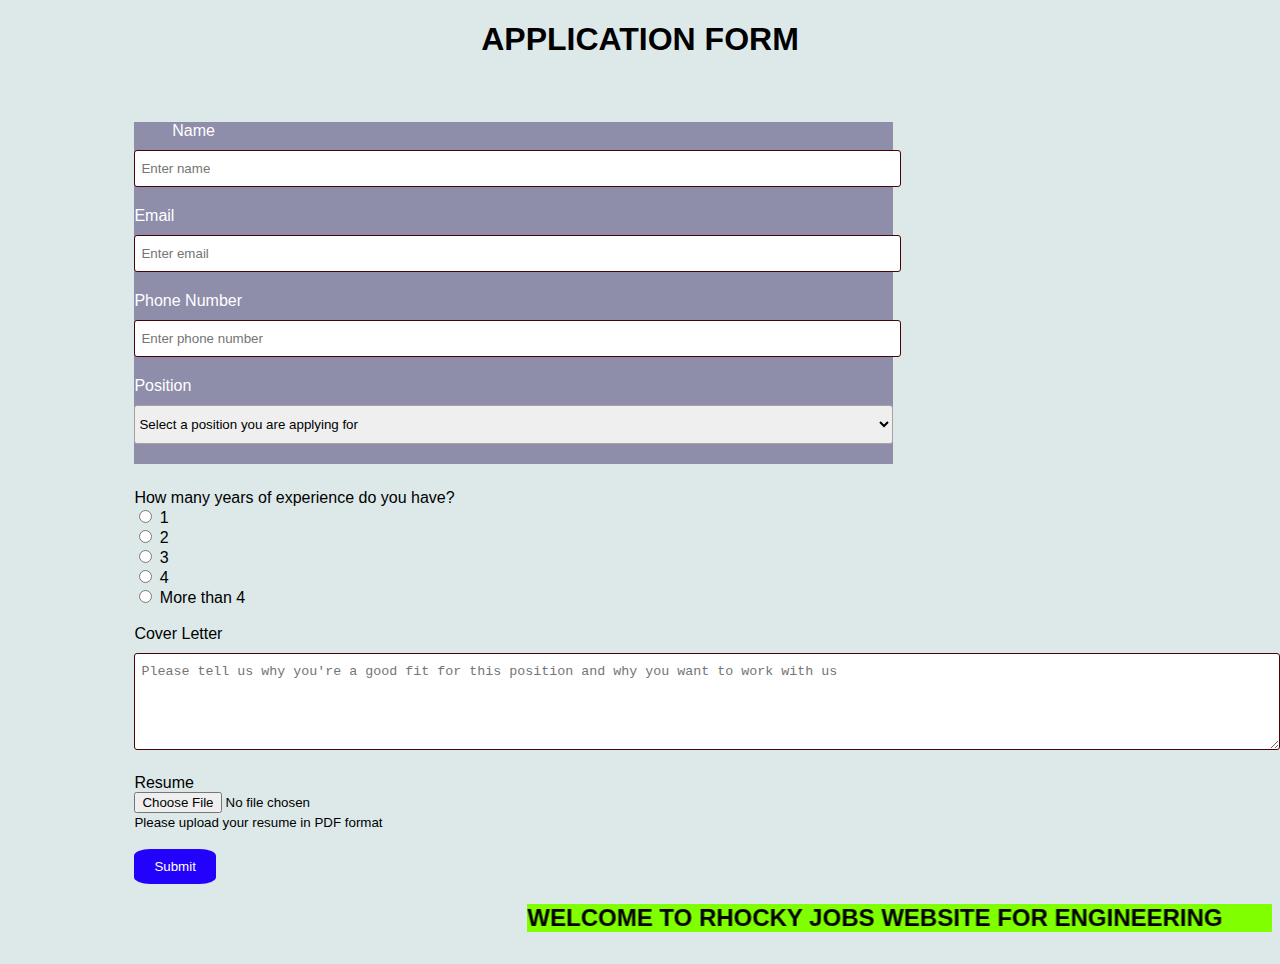
<file: application form.html>
<!DOCTYPE html>
<html lang="en">
<head>
    <meta charset="UTF-8">
    <meta name="viewport" content="width=device-width, initial-scale=1.0">
    <title>jobs form </title>
    <link rel="stylesheet" href="jobform.css">
</head>
<body style="background-color: rgb(221, 233, 233); font-family:sans-serif; font-size: 1em">
    <div class="form">
        <h1>APPLICATION FORM</h1>
    </div>
  
    <form action="#" method="POST" enctype="multipart/form-data">
       <div class="name1">
        <span>
            <label for="name" style="margin-left: 5%;">Name</label>
            <input type="text" id="name" name="name" class="name" placeholder="Enter name" required>
            
        <label for="email">Email</label>
        <input type="email" name="email" id="email" class="email" placeholder="Enter email" required>
        
            <label for="tel">Phone Number</label>
            <input type="tel" name="tel" class="tel" maxlength="10" id="tel" placeholder="Enter phone number" required>

        <label for="position">Position</label>
        <select name="position" class="position" id="position" placeholder="" required>
            <option value="">Select a position you are applying for</option>
            <option value="">Software Developer</option>
            <option value="">Graphic Designer</option>
            <option value="">Electrical Engineer</option>
            <option value="">Mechanical Engineer</option>
        </select>
    </span>
    </div>
        
       <div class="dis">
        <label for="Email">How many years of experience do you have?</label><br>
            <input type="radio" id="exp1" name="experience" value="1">
        <label for="exp1">1</label><br>
            <input type="radio" id="exp2" name="experience" value="2">
        <label for="exp2">2</label><br>
            <input type="radio" id="exp3" name="experience" value="3">
        <label for="exp3">3</label><br>
            <input type="radio" id="exp4" name="experience" value="4">
        <label for="exp4">4</label><br>
            <input type="radio" id="expmore4" name="experience" value="more4">
        <label for="expmore4">More than 4</label><br><br>
        
        <label for="cover">Cover Letter</label>
             <textarea name="cover" class="cover" id="cover" placeholder="Please tell us why you're a good fit for this position and why you want to work with us" rows="5" required></textarea>
        
        <label for="file">Resume</label><br>		
        <input type="file" name="file" class="file" required><br>
        <small>Please upload your resume in PDF format</small><br><br>
        
        <input name="submit" type="submit" value="Submit">
    </div> 
    </form>
    
    </div>
    <div class="roc">
        <span ><marquee behavior="alternate" direction=""><h2 style="background-color: chartreuse;">WELCOME TO RHOCKY JOBS WEBSITE FOR ENGINEERING</h2></marquee> </span>
</div>

</body>
</html>
</file>
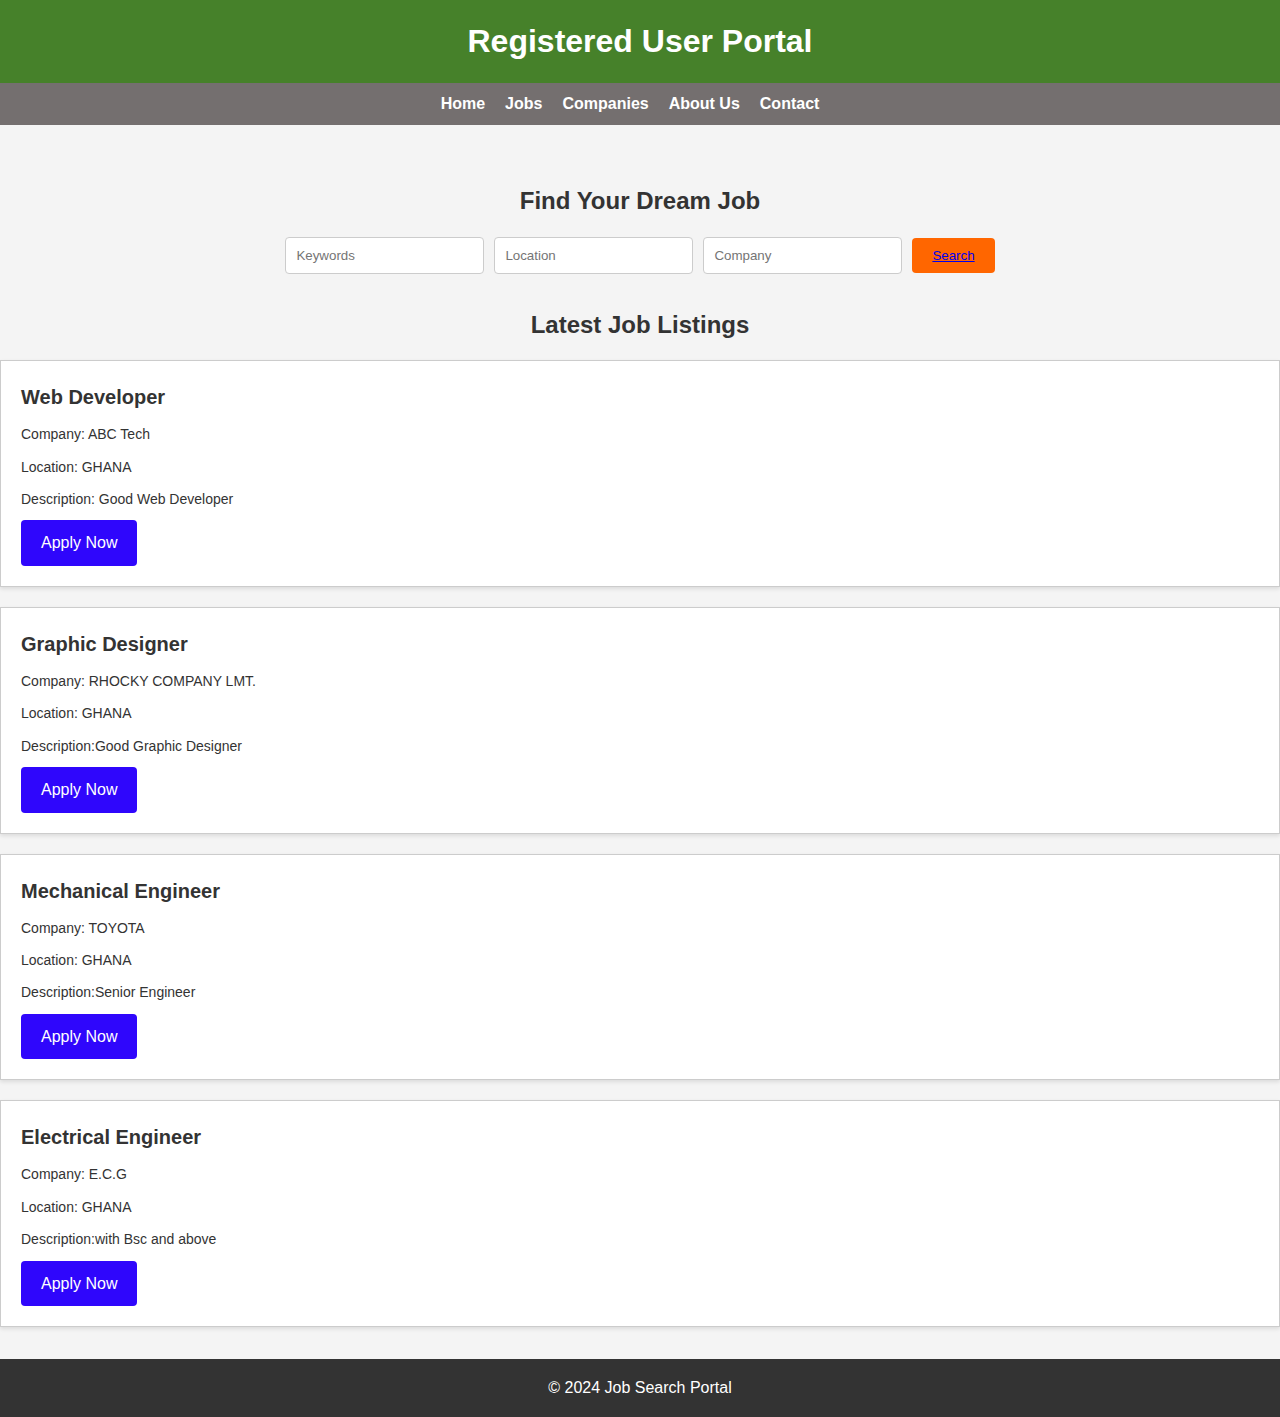
<file: user.html>
<!DOCTYPE html> 
<html lang="en"> 

<head> 
	<meta charset="UTF-8"> 
	<meta name="viewport" content= 
		"width=device-width, initial-scale=1.0"> 
	<title> 
		Design a Job Search Portal 
		using HTML and CSS 
	</title> 
	
	<link rel="stylesheet" href="new.css"> 
</head> 

<body> 
	<header> 
		<h1>Registered User Portal</h1> 
	</header> 
	<nav> 
		<ul> 
			<li><a href="index.html">Home</a></li> 
			<li><a href="#">Jobs</a></li> 
			<li><a href="#">Companies</a></li> 
			<li><a href="#">About Us</a></li> 
			<li><a href="#">Contact</a></li> 
		</ul> 
		<marquee behavior="" direction=""> </marquee>
	</nav> 
	<section class="search"> 
		<h2>Find Your Dream Job</h2> 
		<form action="#" method="get"> 
			<input type="text" name="keywords"
				placeholder="Keywords"> 
			<input type="text" name="location"
				placeholder="Location"> 
			<input type="text" name="company"
				placeholder="Company"> 
			<button type="submit"> <a href="application form.html">
				Search 
			</a></button> 
		</form> 
	</section> 

	<section class="job-listings"> 
		<h2>Latest Job Listings</h2> 
		<ul> 
			<li> 
				<h3>Web Developer</h3> 
				<p>Company: ABC Tech</p> 
				<p>Location: GHANA</p> 
				<p>Description: Good Web Developer</p> 
				<a href="application form.html">Apply Now</a> 
			</li> 
			<li> 
				<h3>Graphic Designer</h3> 
				<p>Company: RHOCKY COMPANY LMT.</p> 
				<p>Location: GHANA</p> 
				<p>Description:Good Graphic Designer</p> 
				<a href="application form.html">Apply Now</a> 
			</li> 
			<li> 
				<h3>Mechanical Engineer</h3> 
				<p>Company: TOYOTA</p> 
				<p>Location: GHANA </p> 
				<p>Description:Senior Engineer</p> 
				<a href="application form.html">Apply Now</a> 
			</li> 
			<li> 
				<h3>Electrical Engineer</h3> 
				<p>Company: E.C.G</p> 
				<p>Location: GHANA </p> 
				<p>Description:with Bsc and above</p> 
				<a href="application form.html">Apply Now</a> 
			</li> 
		</ul> 
	</section> 
	
	<footer> 
		<p>© 2024 Job Search Portal</p> 
	</footer> 
</body> 

</html>
</file>
<file: jobform.css>
input[type='text'],input[type='email'],input[type='tel'],textarea{
	width: 100%;
	padding: 10px 0 10px 6px;
	border-radius: 3px;
	border: 1px solid #480404;
	margin-top: 10px;
	margin-bottom: 20px;
}
select{
	width: 100%;
	padding: 10px 0 10px 0px;
	border-radius: 3px;
	border: 1px solid #a9a0a0;
	margin-top: 10px;
	margin-bottom: 20px;	
}
input[type='text']:focus,input[type='email']:focus,input[type='tel']:focus,select:focus,textarea:focus{
	border: 1px solid #f66205;
	box-shadow: 0 0 10px #0a0a0b;
	outline: none !important;
}
input[type='submit']{
	background: rgb(35, 2, 252);
	color: #fff;
	border: none;
	padding: 10px 20px;
	cursor: pointer;
	border-radius: 20% 20% 20% 20%;
}
input[type='submit']:hover{
	background-color: red;
	cursor: pointer;
}
.main-job-application-form{
	max-width: 400px;
	margin: 0 auto;
	background: #e2ca6a;
	padding: 20px 45px 20px 25px;
	border-radius: 5px;
}
.name1 {
    margin-top: 5%;
    background-color: #8e8daa;
    margin-right: 30%;
    margin-left: 10%;
    border-color: #f66205;
    color: #fff;
}
.roc {
    text-align: center;
    border-radius: 50px;
    box-sizing: border-box;
    border-color: #645ad4;
}
.dis{
	margin-left: 10%;
	margin-top: 2%;
}
.form{
	
	text-align: center;

}
</file>
<file: new.css>
* { 
	margin: 0; 
	padding: 0; 
	box-sizing: border-box; 
} 

body { 
	font-family: Arial, sans-serif; 
	background-color: #f4f4f4; 
	line-height: 1.6; 
	color: #333; 
} 

header { 
	background-color: #46812a; 
	color: #fff; 
	text-align: center; 
	padding: 1rem 0; 
} 

nav ul { 
	list-style: none; 
	display: flex; 
	justify-content: center; 
	background-color: #746f6f; 
	padding: 0.5rem 0; 
} 

nav li { 
	margin-right: 20px; 
} 

nav a { 
	text-decoration: none; 
	color: #fff; 
	font-weight: bold; 
	transition: color 0.3s; 
} 

nav a:hover { 
	color: #ff6600; 
} 

.search { 
	text-align: center; 
	margin-top: 2rem; 
} 

.search h2 { 
	font-size: 24px; 
	margin-bottom: 1rem; 
} 

.search form { 
	display: flex; 
	justify-content: center; 
	align-items: center; 
} 

.search input[type="text"] { 
	padding: 10px; 
	margin-right: 10px; 
	border: 1px solid #ccc; 
	border-radius: 4px; 
} 

.search button { 
	background-color: #ff6600; 
	color: #fff; 
	border: none; 
	padding: 10px 20px; 
	border-radius: 4px; 
	cursor: pointer; 
	transition: background-color 0.3s; 
} 

.search button:hover { 
	background-color: #ff3300; 
} 

.job-listings { 
	margin: 2rem 0; 
} 

.job-listings h2 { 
	font-size: 24px; 
	margin-bottom: 1rem; 
	text-align: center; 
} 

.job-listings ul { 
	list-style: none; 
} 

.job-listings li { 
	background-color: #fff; 
	border: 1px solid #ccc; 
	padding: 20px; 
	margin-bottom: 20px; 
	box-shadow: 0 2px 4px rgba(0, 0, 0, 0.1); 
} 

.job-listings h3 { 
	font-size: 20px; 
	margin-bottom: 10px; 
} 

.job-listings p { 
	font-size: 14px; 
	margin-bottom: 10px; 
} 

.job-listings a { 
	background-color: #2f06fc; 
	color: #fff; 
	text-decoration: none; 
	padding: 10px 20px; 
	border-radius: 4px; 
	display: inline-block; 
	transition: background-color 0.3s; 
} 

.job-listings a:hover { 
	background-color: #502406; 
} 

footer { 
	text-align: center; 
	background-color: #333; 
	color: #fff; 
	padding: 1rem 0; 
}
</file>
